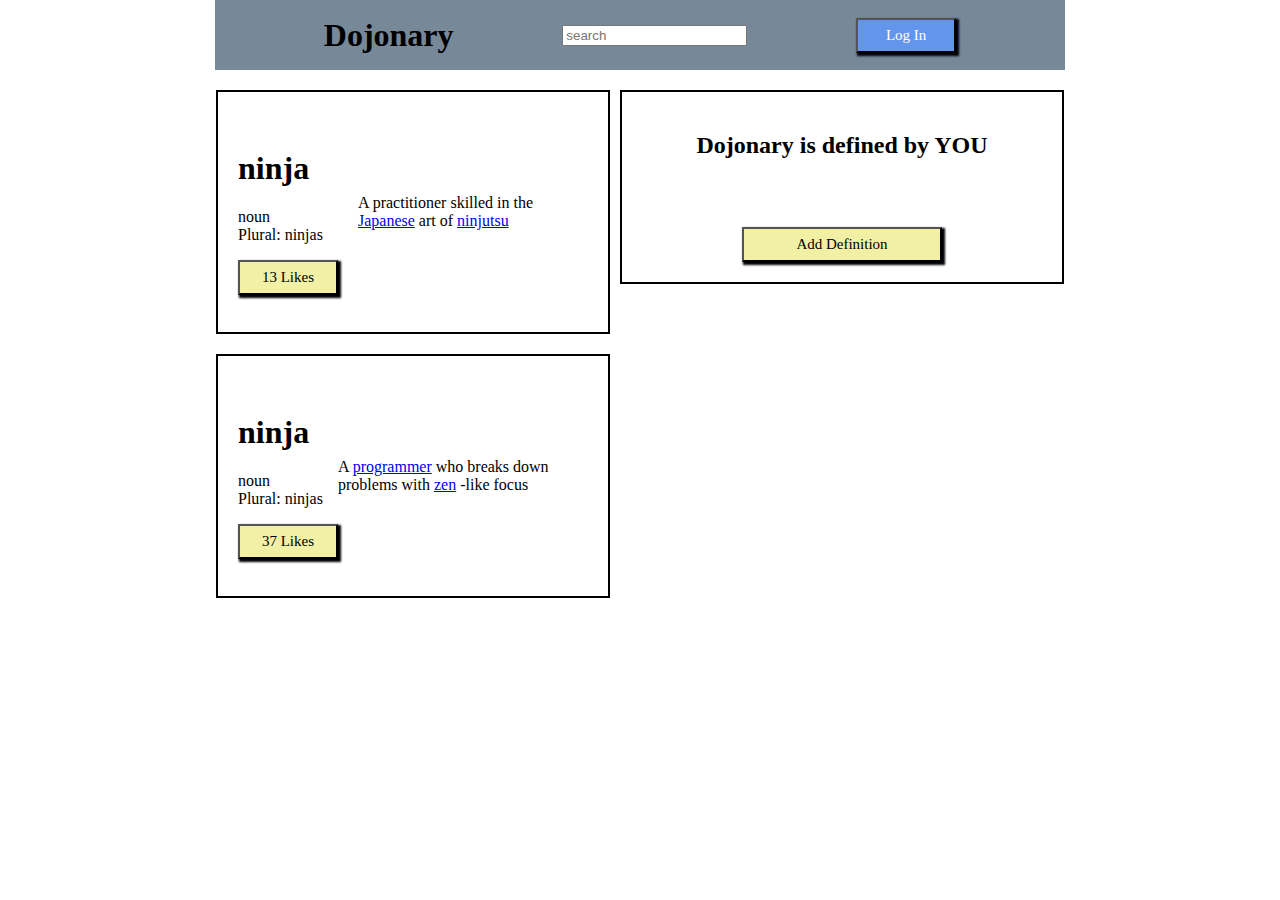
<file: button_clicker/index.html>
<!DOCTYPE html>
<html lang="en">
<head>
    <meta charset="UTF-8">
    <meta http-equiv="X-UA-Compatible" content="IE=edge">
    <meta name="viewport" content="width=device-width, initial-scale=1.0">
    <link rel="stylesheet" href="style.css">
    <script src="script.js"></script>
    <title>Document</title>
</head>
<body>
    <div class="nav">
        <div class="bar">
            <h1 class="nav-title">Dojonary</h1>
            <input type="search" placeholder="search" id="search">        
            <button onclick="LogIn(this)">Log In</button></li>
        </div>
    </div>

    <div id="main">
        <div id="left.col">
            <div class="first_left_col">
                <div>
                    <h1>ninja</h1>
                    <p>noun<br>
                    Plural: ninjas</p>
                    <button onclick="morelikes(this)">13<span> Likes</span></button>
                </div>
                <div class="fisrt_left_col">
                    <div>
                        <p>A practitioner skilled in the <a href="#">Japanese</a> art of <a href="#">ninjutsu</a></p>
                    </div>
                </div>
            </div>
            <div class="second_left_col">
                <div>
                    <h1>ninja</h1>
                    <p>noun<br>
                    Plural: ninjas</p>
                    <button onclick="morelikes(this)">37<span> Likes</span></button>
                </div>
                <div class="fisrt_left_col">
                    <div>
                        <p>A <a href="#">programmer</a> who breaks down problems with <a href="#">zen</a> -like focus</p>
                    </div>
                </div>
            </div>
        </div>

        <div id ="right.col">
            <div class="first_right_col">
                <h2>Dojonary is defined by YOU</h2><br>
                <button onclick="this.remove()">Add Definition</button>
            </div>
        </div>
    </div>  
</body>
</html>
</file>
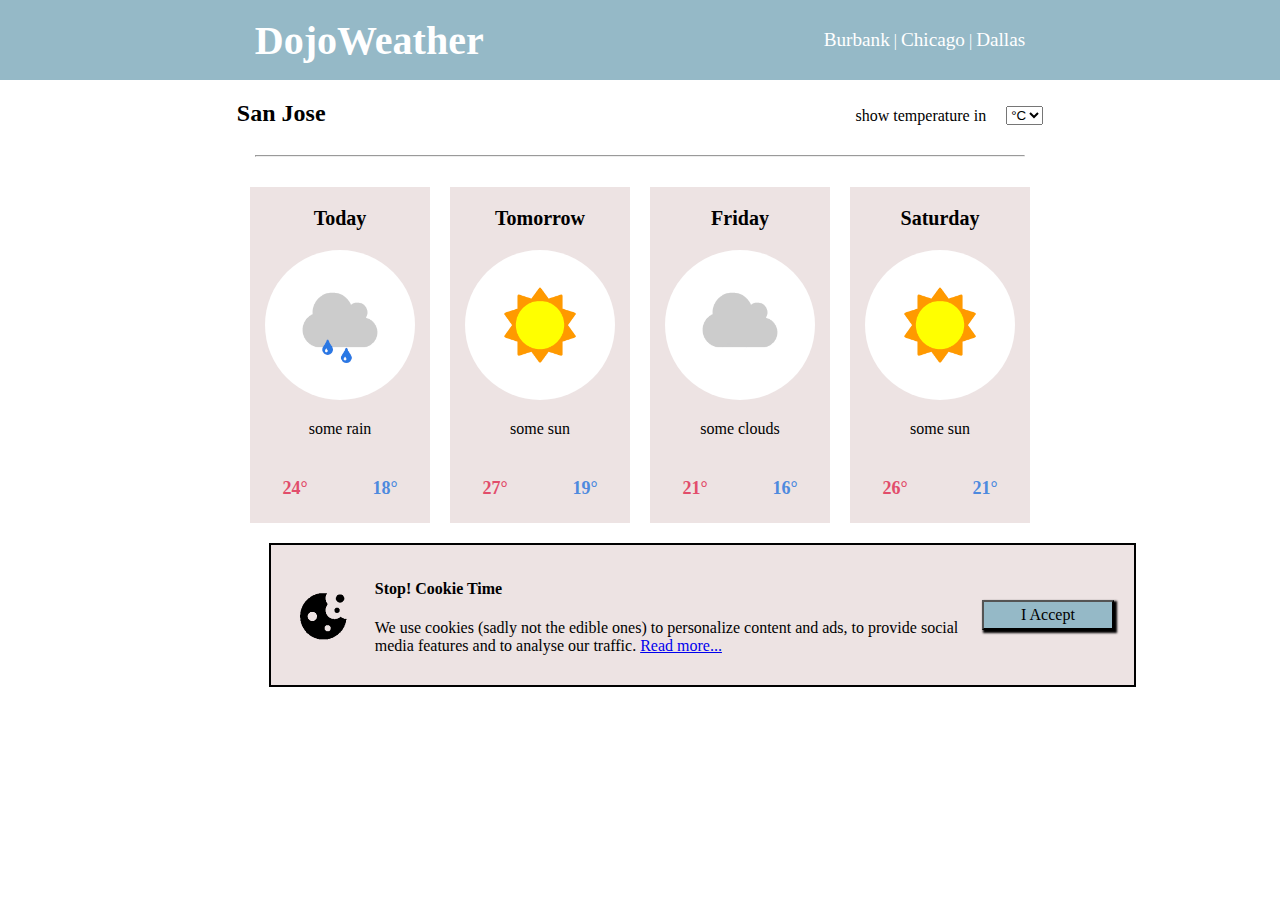
<file: dojo_weather/index.html>
<!DOCTYPE html>
<html lang="en">
<head>
    <meta charset="UTF-8">
    <meta http-equiv="X-UA-Compatible" content="IE=edge">
    <meta name="viewport" content="width=device-width, initial-scale=1.0">
    <link rel="stylesheet" href="style.css">
    <script src="script.js" defer></script>
    <title>Dojo Weather</title>
</head>
<body>
    <div id="nav">
        <div class="links">
            <h1>DojoWeather</h1>
                <ul>
                    <li><a href="#" onclick="alert('Loading weather report...')">Burbank</a></li>
                    |
                    <li><a href="#" onclick="alert('Loading weather report...')">Chicago</a></li>
                    |
                    <li><a href="#" onclick="alert('Loading weather report...')">Dallas</a></li>
                </ul>
        </div>
    </div>

    <div id="title">
        <div class="temp">
            <h2>San Jose</h2>
            <div class="choiceOfTemp">
                <p>show temperature in</p>
                <label>
                    <select id="select" onchange="tempConvert(this)">
                        <option id="celcius">°C</option>
                        <option id="farenheit">°F</option>
                    </select>
                </label>
            </div>
        </div>
    </div>
    
    <hr>
    
    <div class="days">
        <div class="eachDays">
            <h3>Today</h3>
            <img src="./assets/some_rain.png" alt="some rain" class ="rain-icon">
            <p>some rain</p>
            <div class="tempe">
                <h4 id="red1">24°</h4>
                <h4 id="blue1">18°</h4>
            </div>
        </div>
        <div class="eachDays">
            <h3>Tomorrow</h3>
            <img src="./assets/some_sun.png" alt="some sun" class ="sun-icon">
            <p>some sun</p>
            <div class="tempe">
                <h4 id="red2">27°</h4>
                <h4 id="blue2">19°</h4>
            </div>
        </div>
        <div class="eachDays">
            <h3>Friday</h3>
            <img src="./assets/some_clouds.png" alt="some clouds" class ="clouds-icon">
            <p>some clouds</p>
            <div class="tempe">
                <h4 id="red3">21°</h4>
                <h4 id="blue3">16°</h4>
            </div>
        </div>
        <div class="eachDays">
            <h3>Saturday</h3>
            <img src="./assets/some_sun.png" alt="some sun" class ="sun-icon">
            <p>some sun</p>
            <div class="tempe">
                <h4 id="red4">26°</h4>
                <h4 id="blue4">21°</h4>
            </div>
        </div>
    </div>

    <div id="city_alert">
        <div class="detail">
            <img src="./assets/cookie.png" alt="cokkie icon" class="cookie-icon">
            <nav>
                <h4>Stop! Cookie Time</h4>
                <p>We use cookies (sadly not the edible ones) to personalize content and ads, to provide social media features and to analyse our traffic. <a href="#">Read more...</a></p>
            </nav>
            <button onclick="cookieRemove(this)">I Accept</button>
        </div>
    </div>


</body>
</html>
</file>
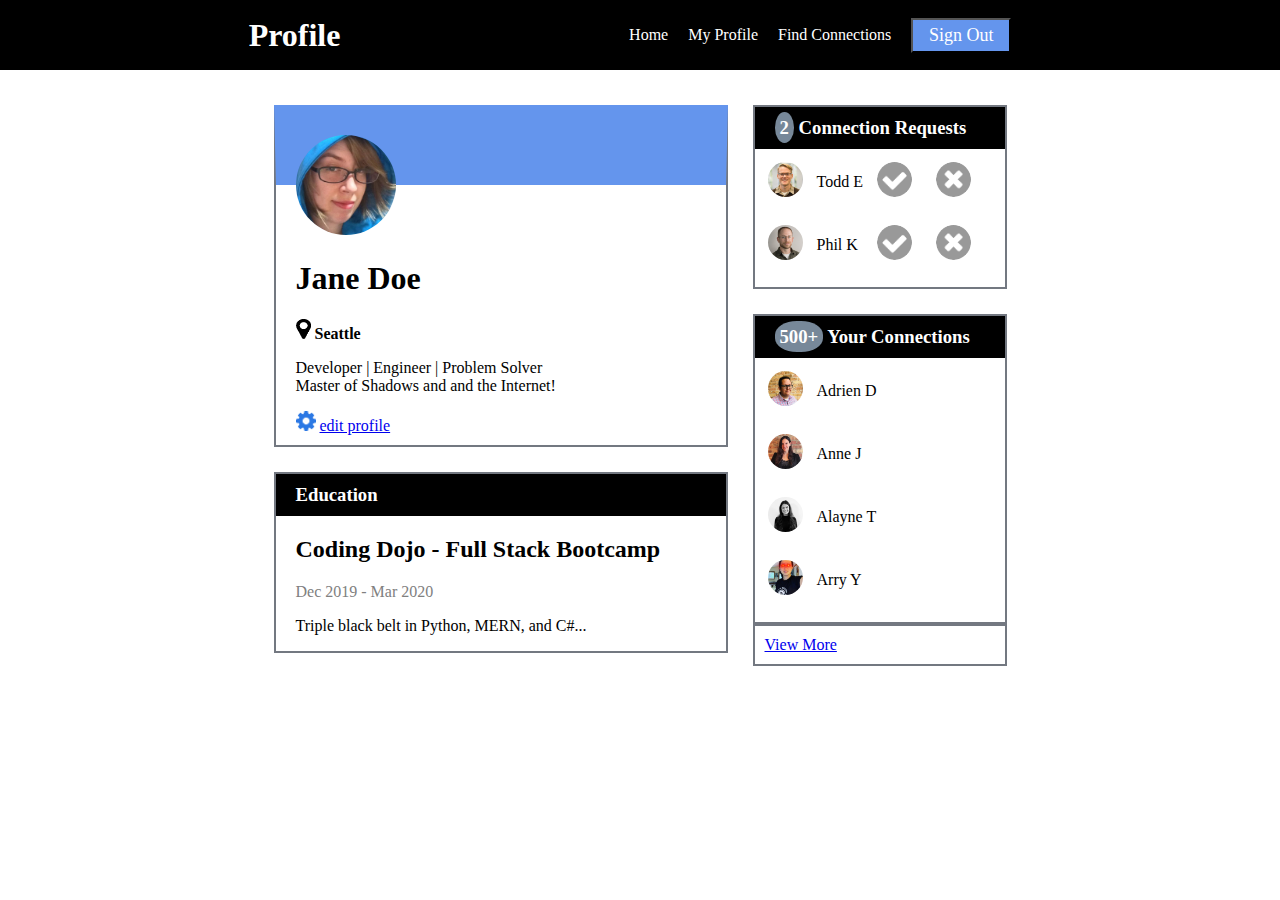
<file: making_connections/index.html>
<!DOCTYPE html>
<html lang="en">
<head>
    <meta charset="UTF-8">
    <meta http-equiv="X-UA-Compatible" content="IE=edge">
    <meta name="viewport" content="width=device-width, initial-scale=1.0">
    <link rel="stylesheet" href="style.css">
    <script src="script.js" defer></script>
    <title>Making connections</title>
</head>
<body>
    <div class="nav">
        <h1 class="nav-title">Profile</h1>
        <ul class="nav-links">
            <li><a href="#">Home</a></li>
            <li><a href="#" class="active">My Profile</a></li>
            <li><a href="#">Find Connections</a></li>
            <li><button class="btn">Sign Out</button></li>
        </ul>
    </div>
    <div id="main">
        <div id="left.col">
            <div class="info">
                <img src="jane-m.jpg" alt="jane_picture" class="jane">
                <h1 id="changeName">Jane Doe</h1>
                <img src="map-marker.png" alt="map_marker" class="map_marker"><strong> Seattle</strong>
                <p>Developer | Engineer | Problem Solver
                <br>Master of Shadows and and the Internet!</p>
                <img src="gear.png" alt="gear" class="gear"> <a href="#" onclick="willChange(this)">edit profile</a>
            </div>

            <div class="education">
                <h3>Education</h3>
                <h2>Coding Dojo - Full Stack Bootcamp</h2>
                <p class="date">Dec 2019 - Mar 2020</p>
                <p>Triple black belt in Python, MERN, and C#...</p>
            </div>
        </div>

        <div id="right_col">
            <div class="connection">
                <h3><mark>2</mark> Connection Requests</h3>
                <table>
                    <tr id="todd">
                        <td><img src="todd-s.jpg" alt="Todd" class="todd_picture"></td>
                        <td>Todd E</td>
                        <td><a href = "#"><img src="accept-circle.png" class="accept" onclick="willRemove(this)"></a></td>
                        <td><a href = "#"><img src="close-circle.png" class="close_circle" onclick="willRemove(this)"></a></td>
                    </tr>
                    <tr id="phil">
                        <td><img src="phil-s.jpg" alt="Phil" class="phil_picture"></td>
                        <td>Phil K</td>
                        <td><a href = "#"><img src="accept-circle.png" class="accept" onclick="removeAlso(this)"></a></td>
                        <td><a href = "#"><img src="close-circle.png" class="close_circle" onclick="removeAlso(this)"></a></td>
                    </tr>
                </table>
            </div>

            <div class="your_connection">
                <h3><mark>500+</mark> Your Connections</h3>
                <table>
                    <tr>
                        <td><img src="adrien-s.jpg" alt="Adrien" class="adrien_picture"></td>
                        <td>Adrien D</td>
                    </tr>
                    <tr>
                        <td><img src="anne-s.jpg" alt="Anne" class="anne_picture"></td>
                        <td>Anne J</td>
                    </tr>
                    <tr>
                        <td><img src="alayne-s.jpg" alt="Alayne" class="alayne_picture"></td>
                        <td>Alayne T</td>
                    </tr>
                    <tr>
                        <td><img src="arry-s.jpg" alt="Arry" class="arry_picture"></td>
                        <td>Arry Y</td>
                    </tr>
                </table>
            </div>

            <div class="viewmore">
                <a href="#" class="view">View More</a>
            </div>
        </div>
    </div>
</body>
</html>
</file>
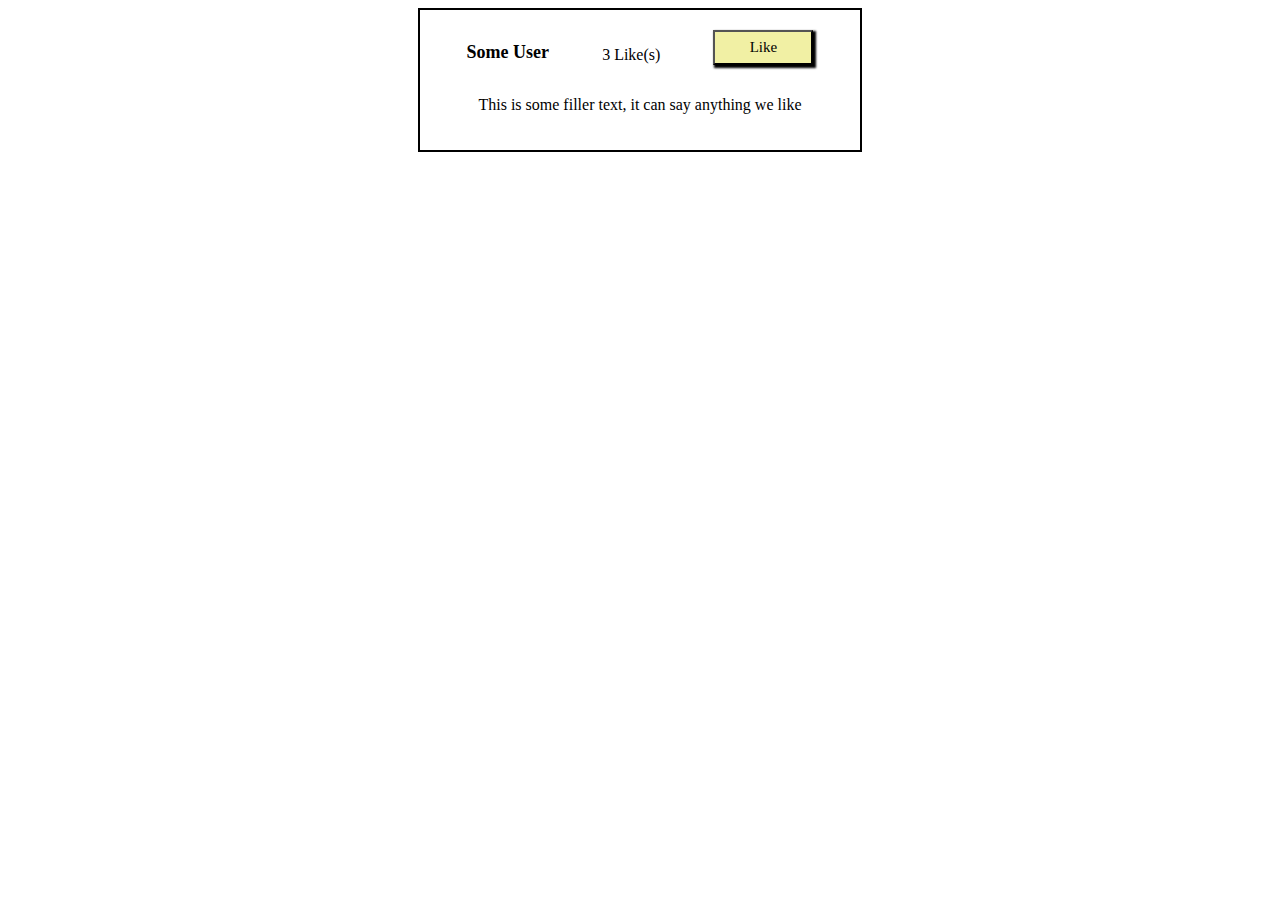
<file: likes/likes_part_one/index.html>
<!DOCTYPE html>
<html lang="en">
<head>
    <meta charset="UTF-8">
    <meta http-equiv="X-UA-Compatible" content="IE=edge">
    <meta name="viewport" content="width=device-width, initial-scale=1.0">
    <link rel="stylesheet" href="style.css">
    <script src="script.js"></script>
    <title>Likes</title>
</head>
<body>
    <div id="main">
        <div class="likes_block">
            <div class="one">
                <h1>Some User</h1>
                <p><span id="likes">3</span> Like(s)</p>
                <button onclick="addmorelikes(this)">Like</button>
            </div>
        <div class="text_below">
            <p>This is some filler text, it can say anything we like</p>
        </div>
        </div>
</body>
</html>
</file>
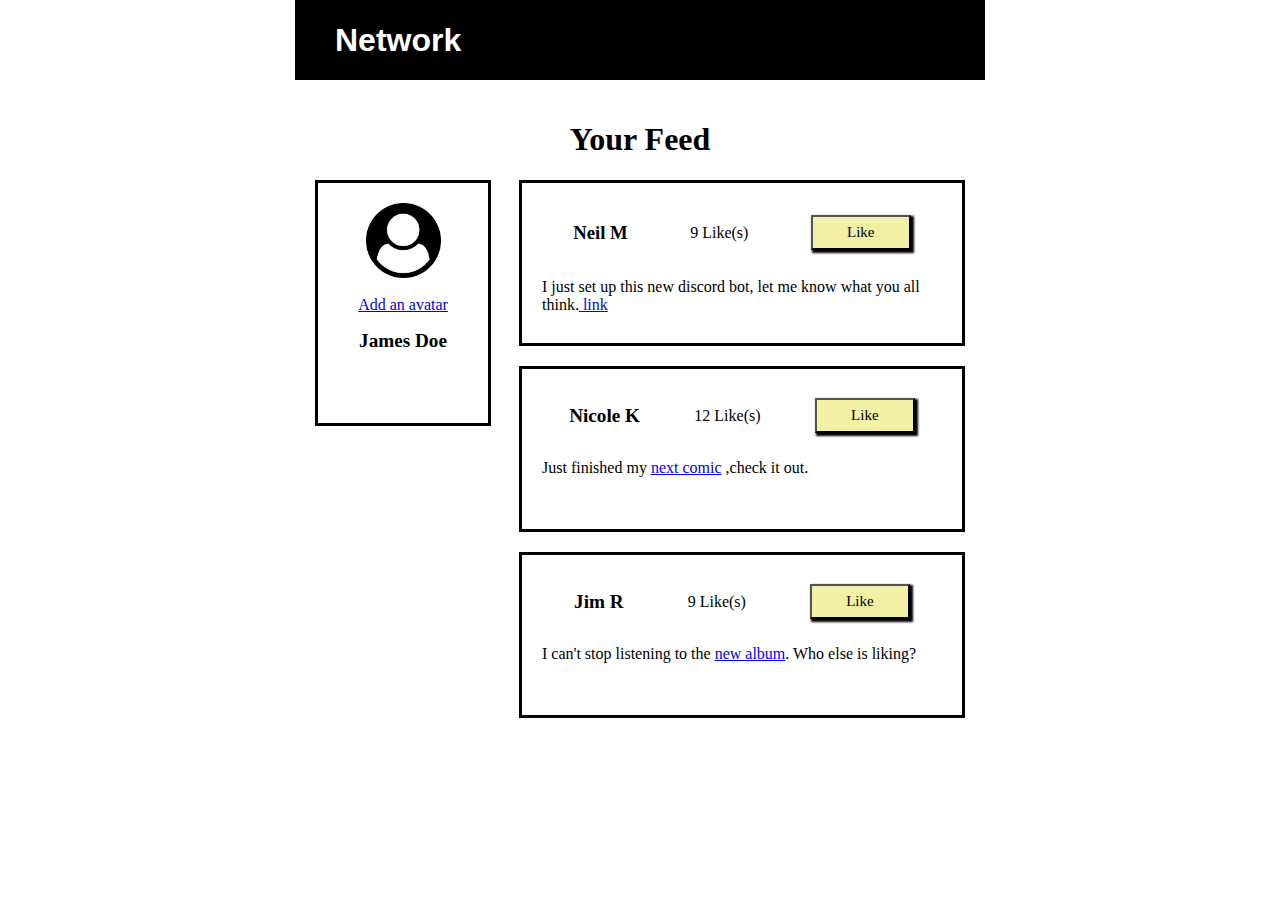
<file: likes/likes_part_two/index.html>
<!DOCTYPE html>
<html lang="en">
<head>
    <meta charset="UTF-8">
    <meta http-equiv="X-UA-Compatible" content="IE=edge">
    <meta name="viewport" content="width=device-width, initial-scale=1.0">
    <link rel="stylesheet" href="style.css">
    <script src="script.js"></script>
    <title>Document</title>
</head>
<body>
    <div id="nav">
        <div class="bar">
            <h1 class="network">Network</h1>
        </div>
    </div>

    <div id="head_line">
        <div class="header">
            <h1>Your Feed</h1>
        <div>
    </div>

    <div id="main">
        <div id="left_col">
            <div class="info">
                <img src="./user-circle.png" alt="user picture" class="user"><br>
                <a href="#">Add an avatar</a>
                <h2>James Doe</h2>
            </div>
        </div>

        <div id="right_col">
            <div class="more_info">
                <div class="likes_block">
                    <div class="one">
                        <h3>Neil M</h3>
                        <p><span id="likes">9</span> Like(s)</p>
                        <button onclick="addmorelikes(this)">Like</button>
                    </div>
                    <div class="text_below">
                        <p>I just set up this new discord bot, let me know what you all think.<a href="#"> link</a></p>
                    </div>
                </div>

                <div class="likes_block">
                    <div class="one">
                        <h2>Nicole K</h2>
                        <p><span id="likes">12</span> Like(s)</p>
                        <button onclick="addmorelikes(this)">Like</button>
                    </div>
                    <div class="text_below">
                        <p>Just finished my <a href="#">next comic</a> ,check it out.</p>
                    </div>
                </div>

                <div class="likes_block">
                    <div class="one">
                        <h2>Jim R</h2>
                        <p><span id="likes">9</span> Like(s)</p>
                        <button onclick="addmorelikes(this)">Like</button>
                    </div>
                    <div class="text_below">
                        <p>I can't stop listening to the <a href="#">new album</a>. Who else is liking?</p>
                    </div>
                </div>
            </div>
        </div>
    </div>


</body>
</html>
</file>
<file: button_clicker/style.css>
html {
    font-family: cursive;
}
.nav {
    display: flex;
    justify-content: center;
    padding-bottom: 20px;
}

.bar {
    background-color: lightslategray;
    height: 70px;
    width: 850px;
    display: flex;
    justify-content: space-evenly;
    align-items: center;
    margin: 0;
    padding: 20px solid;
}

.bar button {
    background-color:cornflowerblue;
    color: white;
    box-shadow: 2px 2px 2px 1px black;
    width: 100px;
    height: 35px;
    font-family: cursive;
    font-size: 15px;
}

body{
    margin: 0;
}

.first_left_col button {
    background-color:rgb(241, 240, 164);
    box-shadow: 2px 2px 2px 1px black;
    width: 100px;
    height: 35px;
    font-family: cursive;
    font-size: 15px;
}

#left.col {
    flex: 1;
}

#right.col {
    flex: 1;
}



.first_left_col {
    border: 2px solid black;
    height: 200px;
    width: 350px;
    display: flex;
    align-items: center;
    padding: 20px;
    gap: 20px;
    margin-bottom: 20px;


}

.first_left_col a {
    display: inline-block;
}

.second_left_col {
    border: 2px solid black;
    height: 200px;
    width: 350px;
    display: flex;
    align-items: center;
    padding: 20px;
    margin-bottom: 20px;
}

.second_left_col button {
    background-color:rgb(241, 240, 164);
    box-shadow: 2px 2px 2px 1px black;
    width: 100px;
    height: 35px;
    font-family: cursive;
    font-size: 15px;
}

.first_right_col {
    border: 2px solid black;
    height: 150px;
    width: 400px;
    display: flex;
    justify-content: space-between;
    padding: 20px;
    flex-direction: column;
    align-items: center;
}

.first_right_col button {
    background-color:rgb(241, 240, 164);
    box-shadow: 2px 2px 2px 1px black;
    width: 200px;
    height: 35px;
    font-family: cursive;
    font-size: 15px;
}

#main {
    display: flex;
    justify-content: center;
    gap: 10px;
    height: 800px;
    height: 500px;
}
</file>
<file: dojo_weather/style.css>
html {
    font-family: cursive;
}

body {
    margin: 0;
}

#nav {
    display: flex;
    justify-content: space-around;
    align-items: center;
    height: 80px;
    margin: 0px;
    background-color: #95b9c7;

}

.links {
    display: flex;
    align-items: center;
    gap: 300px;

}


#nav h1 {
    font-size: 40px;
    color: white;
}

#nav a {
    text-decoration: none;
    color: white;
    font-size: larger;
}

ul {
    list-style-type: none;
    color: white;
}

li {
    display: inline;
}



#title {
    display: flex;
    justify-content: center;

}

.temp {
    display: flex;
    justify-content: space-around;
    align-items: baseline;
    gap: 530px;
}

hr {
    width: 60%;
}

.choiceOfTemp {
    display: flex;
    flex-direction: row;
    align-items: center;
    gap: 20px;
}

.days {
    display: flex;
    justify-content: center;
    align-items: center;
    margin-top: 30px;
    gap: 20px;
}

.eachDays {
    width: 180px;
    background-color: rgb(237, 227, 227);
    text-align: center;
}

.days img {
    width: 150px;
    border-radius: 50%;
}

h3 {
    font-size: 20px;
}

.days h4 {
    display: inline;
    font-size: 18px;
}

.eachDays #red1, #red2, #red3, #red4 {
    color: rgb(226, 77, 107);
}

.eachDays #blue1, #blue2, #blue3, #blue4 {
    color: rgb(78, 138, 222);
}

#city_alert {
    display: flex;
    position: absolute;
    left: 21%;
    border: 2px solid black;
    margin-top: 20px;
}

.detail {
    display: inline-flex;
    justify-content: space-between;
    align-items: center;
    gap: 20px;
    width: 823px;
    height: 100px;
    padding: 20px;
    background-color: rgb(237, 227, 227);
}

.detail button {
    height: 30px;
    width: 200px;
    background-color: #95b9c7;
    box-shadow: 2px 2px 2px 1px black;
    font-size: 16px;
    font-family: cursive;
}

.tempe {
    display: flex;
    justify-content: space-around;
}

.moreLinks {
    display: flex;
    justify-content: space-around;
}
</file>
<file: making_connections/style.css>
html {
    font-family: cursive;
}

.nav {
    background-color: black;
    height: 70px;
    display: flex;
    justify-content: space-evenly;
    align-items: center;
    margin: 0;
    padding: 20px solid;
    margin-bottom: 35px;
}

.nav h1 {
    color: white;
}

ul {
    list-style-type: none;
}

.nav-links a {
    color: white;
    text-decoration: none;
    margin-right: 20px;
}

.nav-links {
    display: flex;
    align-items: center;
    padding-right: 20px;
}

.nav-links button {
    background-color:cornflowerblue;
    color: white;
    box-shadow: 2px 2px 2px 1px black;
    width: 100px;
    height: 35px;
    font-family: cursive;
    font-size: 18px;
}

body {
    margin: 0;

}

#main {
    display: flex;
    justify-content: center;
    gap: 25px;
}


#info a {
    color: cornflowerblue;
}


.info {
    margin: 0 px;
    padding-left: 20px;
    background-color: white;
    border-left: 2px solid rgb(115, 120, 129);
    border-right: 2px solid rgb(115, 120, 129);
    border-bottom: 2px solid rgb(115, 120, 129);
    border-top: 80px solid cornflowerblue;
    flex-wrap: wrap;
    width: 430px;
    margin-bottom: 25px;
    padding-bottom: 10px;
}

.education {
    margin: 0 px;
    background-color: white;
    border: 2px solid rgb(115, 120, 129);
    flex-wrap: wrap;
    width: 450px;
}

.education h3 {
    color: white;
    background-color: black;
    margin: 0;
    padding: 10px;
    padding-left: 20px;
}

.education h2 {
    padding-left: 20px;
}

.education p {
    padding-left: 20px;
}

.education .date {
    padding-left: 20px;
    color: grey;
}


.jane {
    height: 100px;
    width: 100px;
    margin-top: -50px;
    border-radius: 50%;
}

.connection img {
    height: 35px;
    width: 35px;
    border-radius: 50%;
    padding: 10px;
}

.your_connection img {
    height: 35px;
    width: 35px;
    border-radius: 50%;
    padding: 10px;
}

.accept {
    align-items: right;
}

.close_circle {
    align-items: right;
}

.map_marker {
    height: 20px;
    width: 15px;
}

.gear {
    height: 20px;
    width: 20px;
}


.connection {
    border: 2px solid rgb(115, 120, 129);
    width: 250px;
    padding-bottom: 10px;
    margin-bottom: 25px;
}

.your_connection {
    border: 2px solid rgb(115, 120, 129);
    width: 250px;
    padding-bottom: 10px;
}

.viewmore {
    border: 2px solid rgb(115, 120, 129);
    width: 230px;
    padding: 10px;
}

.connection h3 {
    color: white;
    background-color: black;
    margin: 0;
    padding: 10px;
    padding-left: 20px;
}

.your_connection h3 {
    color: white;
    background-color: black;
    margin: 0;
    padding: 10px;
    padding-left: 20px;
}

.connection mark {
    background-color: lightslategray;
    color: white;
    border-radius: 50%;
    padding: 5px;
}

.your_connection mark {
    background-color: lightslategray;
    color: white;
    border-radius: 45%;
    padding: 5px;
}


#left.col {
    flex: 2;
}

#right.col {
    flex: 3;
}
</file>
<file: likes/likes_part_one/style.css>
html {
    font-family: cursive;
}

h1 {
    font-size: large;
}

#main {
    display: flex;
    justify-content: center;
    align-items: center;
}

.likes_block {
    height: 100px;
    width: 400px;
    padding: 20px;
    border: 2px solid black;
    display: inline;
    text-align: center;
    justify-content: space-between;
}

.one {
    display: flex;
    justify-content: space-around;
}

.likes_block button {
    background-color:rgb(241, 240, 164);
    box-shadow: 2px 2px 2px 1px black;
    width: 100px;
    height: 35px;
    font-family: cursive;
    font-size: 15px;
}
</file>
<file: likes/likes_part_two/style.css>
html {
    font-family: cursive;
}

#nav {
    display: flex;
    justify-content: center;
    padding-bottom: 20px;
}

.bar {
    background-color: black;
    height: 80px;
    width: 650px;
    margin: 0;
    padding-left: 40px;
    display:flex;
    align-items: center;
}

body{
    margin: 0;

}

.bar h1 {
    font-family: Arial, Helvetica, sans-serif;
    color: white;
}

#head_line {
    display: flex;
    justify-content: center;

}

.header h1 {
    text-align: center;
}



#main {
    display: flex;
    justify-content: space-between;
    gap: 10px;
    width: 650px;
    height: 500px;
}


.info img {
    height: 75px;
    width: 75px;
}

h2 {
    font-size: larger;
}

.info {
    height: 200px;
    width: 130px;
    border: 3px solid black;
    display: flex;
    flex-direction: column;
    align-items: center;
    padding: 20px;
}

#left_col {
    flex: 2;
}

#right_col {
    flex: 3;
}


.likes_block {
    padding: 20px;
    border: 3px solid black;
    height: 120px;
    width: 400px;
    margin-bottom: 20px;
    

}

.one {
    display: flex;
    justify-content: space-around;

    align-items: center;
}

.likes_block button {
    background-color:rgb(241, 240, 164);
    box-shadow: 2px 2px 2px 1px black;
    width: 100px;
    height: 35px;
    font-family: cursive;
    font-size: 15px;
}

.more_info {
    display: block;
    flex-direction: column;
</file>
